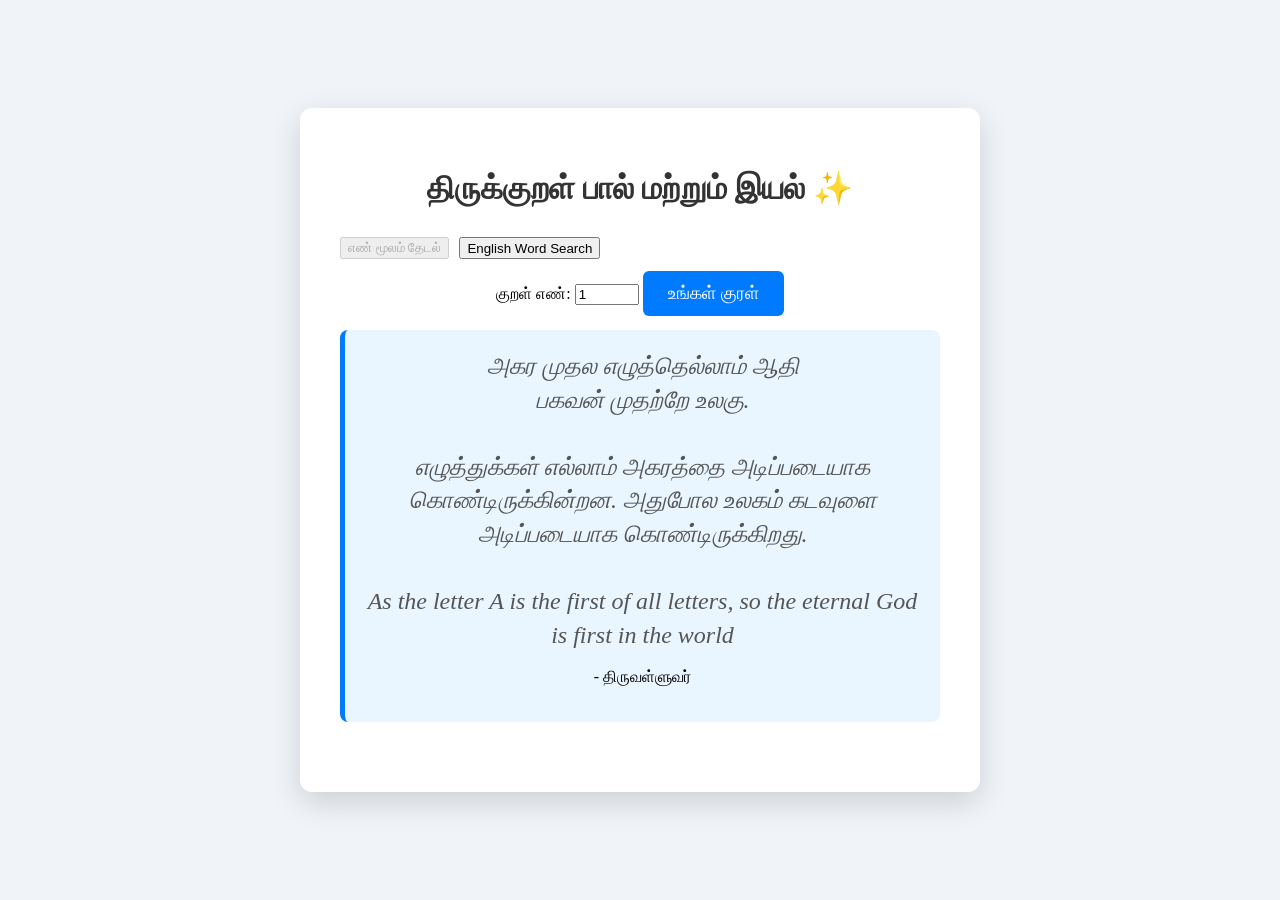
<file: index.html>
<!DOCTYPE html>
<html lang="ta">
<head>
  <meta charset="UTF-8" />
  <meta name="viewport" content="width=device-width, initial-scale=1.0" />
  <title>திருக்குறள் Search</title>
  <link rel="stylesheet" href="style.css" />
   <script type="text/javascript" src="kurals.json"></script>
</head>

<body>
  <div class="container">
    <h1>திருக்குறள் பால் மற்றும் இயல் ✨</h1>

    <!-- Tabs -->
    <div style="display:flex; gap:10px; margin: 12px 0;">
      <button id="tabNumber" type="button">எண் மூலம் தேடல்</button>
      <button id="tabWord" type="button">English Word Search</button>
    </div>

    <!-- Number Search -->
    <div id="panelNumber">
      <label for="quantity">குறள் எண்:</label>
      <input type="number" id="quantity" name="quantity" value="1" min="1" max="1330" step="1" />
      <button id="fetchQuoteButton" type="button">உங்கள் குரள்</button>
    </div>

    <!-- Word Search -->
    <div id="panelWord" style="display:none; margin-top: 10px;">
      <label for="wordQuery">Search word (English):</label>
      <input type="text" id="wordQuery" placeholder="minister" />
      <button id="searchWordButton" type="button">Search</button>

      <div style="margin-top:12px;">
        <div id="matchCount" style="margin-bottom:8px;"></div>
        <div id="resultsNumbers" style="display:flex; gap:8px; flex-wrap:wrap;"></div>
      </div>
    </div>

    <!-- Output -->
    <div class="quote-box" style="margin-top: 14px;">
      <p id="quoteText">Loading…</p>
      <p id="quoteAuthor" class="Author">- திருவள்ளுவர்</p>
    </div>
  </div>

  <script src="script.js"></script>
</body>
</html>
</file>
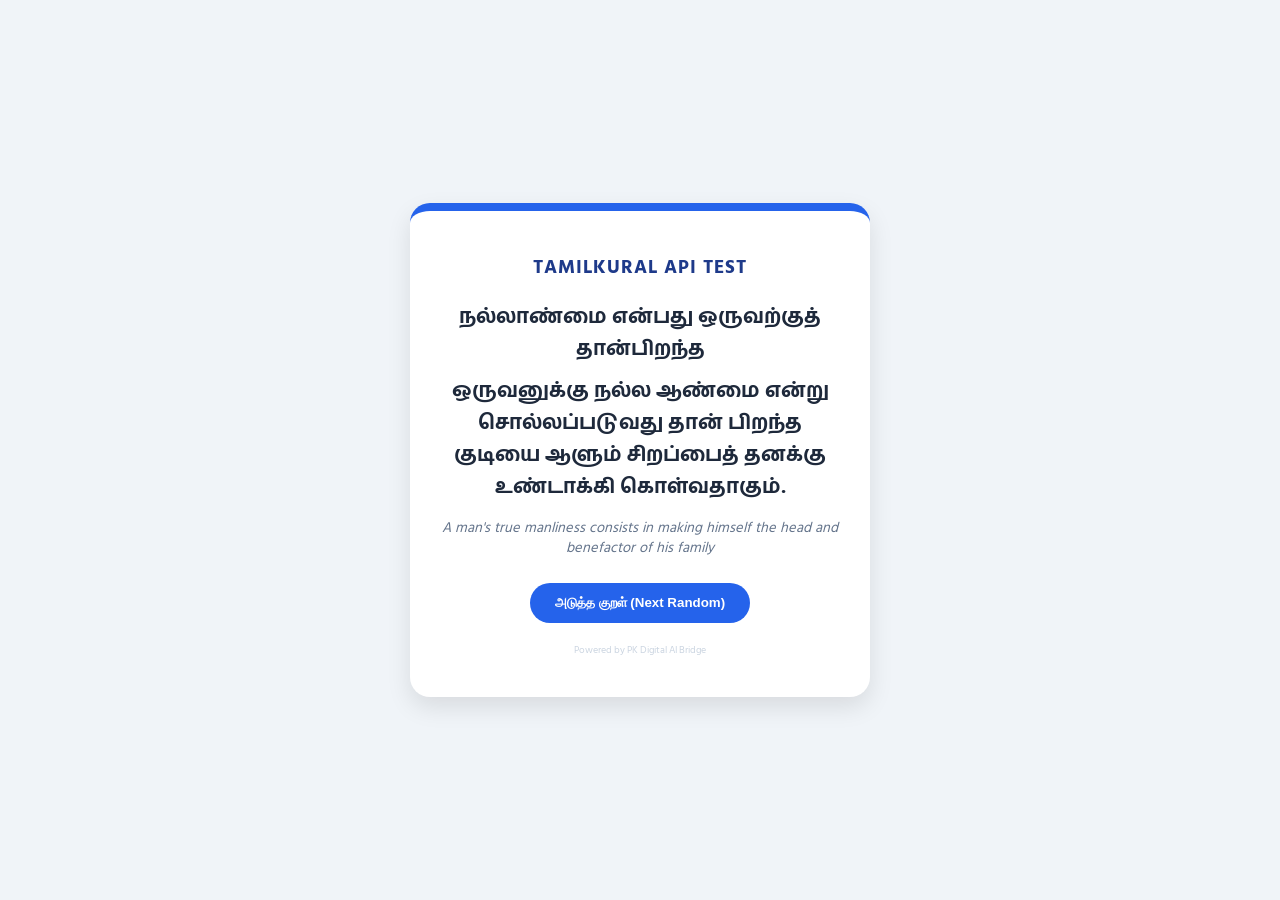
<file: api-test.html>
<!DOCTYPE html>
<html lang="ta">
<head>
    <meta charset="UTF-8">
    <meta name="viewport" content="width=device-width, initial-scale=1.0">
    <title>PK Digital AI | Kural API Test</title>
    <link href="https://fonts.googleapis.com/css2?family=Hind+Madurai:wght@400;700&display=swap" rel="stylesheet">
    <style>
        body {
            font-family: 'Hind Madurai', sans-serif;
            background-color: #f0f4f8;
            display: flex;
            justify-content: center;
            align-items: center;
            height: 100vh;
            margin: 0;
        }
        .api-card {
            background: white;
            padding: 30px;
            border-radius: 20px;
            box-shadow: 0 10px 25px rgba(0,0,0,0.1);
            max-width: 400px;
            width: 90%;
            text-align: center;
            border-top: 8px solid #2563eb; /* Professional Blue Accent */
        }
        h1 { color: #1e3a8a; font-size: 1.2rem; margin-bottom: 20px; text-transform: uppercase; letter-spacing: 1px; }
        #display { min-height: 150px; }
        .kural-line { font-size: 1.25rem; font-weight: bold; color: #1e293b; margin: 10px 0; line-height: 1.6; }
        .translation { font-size: 0.9rem; color: #64748b; font-style: italic; margin-top: 15px; }
        button {
            margin-top: 25px;
            background: #2563eb;
            color: white;
            border: none;
            padding: 12px 25px;
            border-radius: 50px;
            cursor: pointer;
            font-weight: bold;
            transition: background 0.3s;
        }
        button:hover { background: #1d4ed8; }
    </style>
</head>
<body>

    <div class="api-card">
        <h1>TamilKural API Test</h1>
        
        <div id="display">
            <p>குறள் ஏற்றப்படுகிறது...</p>
        </div>

        <button onclick="getKural()">அடுத்த குறள் (Next Random)</button>
        
        <p style="margin-top: 20px; font-size: 10px; color: #cbd5e1;">Powered by PK Digital AI Bridge</p>
    </div>

    <script>
        async function getKural() {
            const displayDiv = document.getElementById('display');
            try {
                // 1. Fetching your JSON from GitHub
                const response = await fetch('https://saikumaranairforce-beep.github.io/Tamilkural/kural-api.json');
                
                if (!response.ok) throw new Error("Could not find kural-api.json");
                
                const data = await response.json();

                // 2. Random Selection Logic
                const randomIndex = Math.floor(Math.random() * data.length);
                const kural = data[randomIndex];

                // 3. Updating the UI
                // Note: Ensure your JSON uses 'line1', 'line2', and 'trans'
                displayDiv.innerHTML = `
                    <div class="kural-line">${kural.Line1}</div>
                    <div class="kural-line">${kural.mv}</div>
                    <div class="translation">${kural.explanation}</div>
                `;
                
                console.log("Googd! API response handled.");
            } catch (error) {
                console.error("Error:", error);
                displayDiv.innerHTML = `<p style="color:red;">API Connection Error. Check console.</p>`;
            }
        }

        // Run once on load
        window.onload = getKural;
    </script>

</body>
</html>
</file>
<file: style.css>
body {
    font-family: 'Georgia', serif;
    background-color: #f0f4f8;
    display: flex;
    justify-content: center;
    align-items: center;
    min-height: 100vh;
    margin: 0;
}

.container {
    background-color: #ffffff;
    padding: 40px;
    border-radius: 12px;
    box-shadow: 0 10px 30px rgba(0, 0, 0, 0.15);
    width: 90%;
    max-width: 600px;
    text-align: center;
}

h1 {
    color: #333;
    margin-bottom: 30px;
    font-size: 2em;
}

.quote-box {
    margin: 30px 0;
    padding: 20px;
    border-left: 5px solid #007bff; /* Primary blue color */
    background-color: #e9f5ff;
    border-radius: 8px;
}

#quoteText {
    font-size: 1.5em;
    font-style: italic;
    color: #555;
    margin: 0 0 15px 0;
    line-height: 1.4;
}

.author {
    font-size: 1.1em;
    color: #007bff;
    text-align: right;
    display: block;
    margin-top: 15px;
    font-weight: bold;
}

#fetchQuoteButton {
    padding: 12px 25px;
    border: none;
    background-color: #007bff;
    color: white;
    cursor: pointer;
    border-radius: 6px;
    font-size: 1.1em;
    transition: background-color 0.3s, transform 0.1s;
}

#fetchQuoteButton:hover {
    background-color: #0056b3;
}

#fetchQuoteButton:active {
    transform: scale(0.98);
}
</file>
